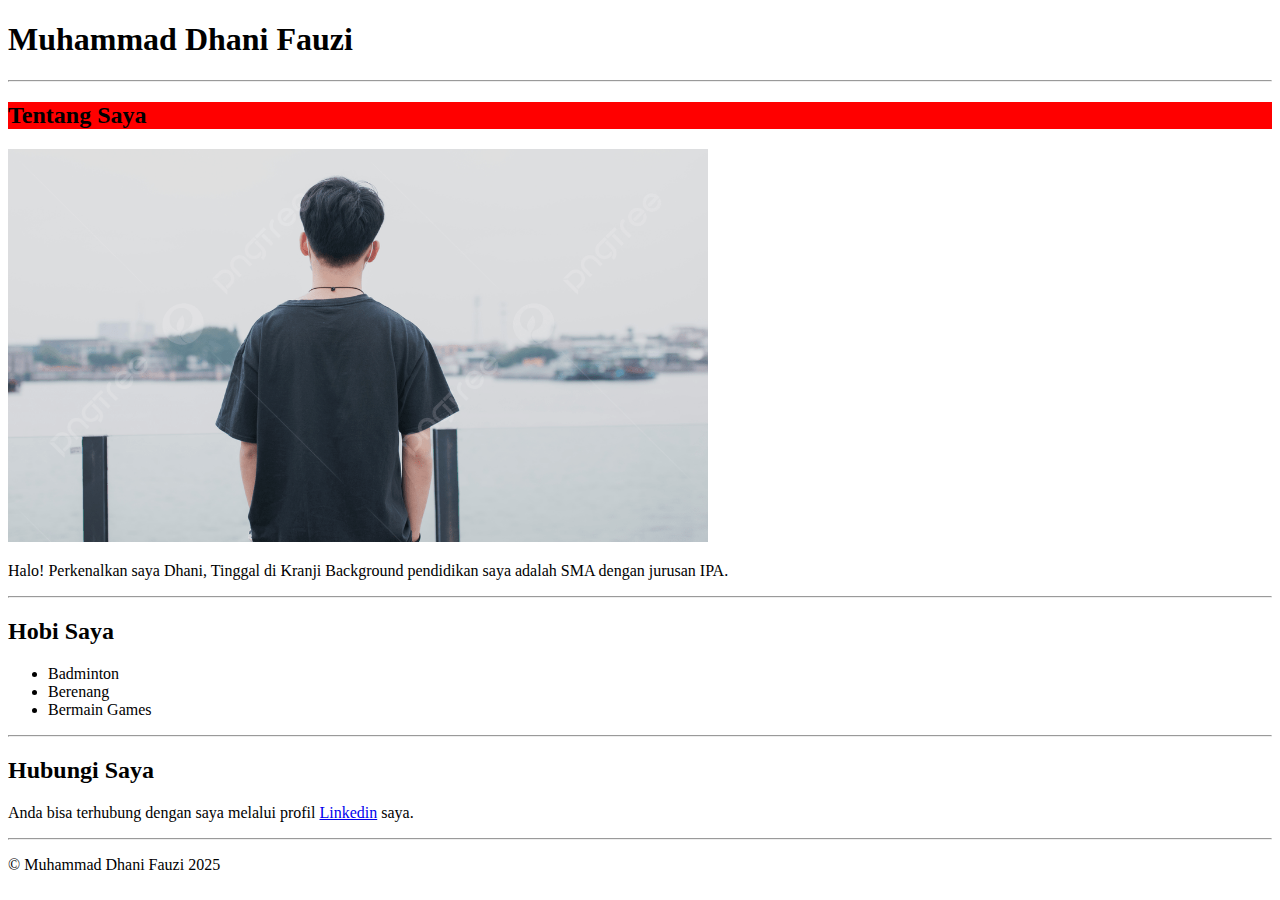
<file: Pembelajaran1/index.html>
<!DOCTYPE html>
<html lang="en">
<head>
    <meta charset="UTF-8">
    <meta name="viewport" content="width=device-width, initial-scale=1.0">
    <title>Portofolio</title>
    <link rel="stylesheet" href="style.css">
    <h1> Muhammad Dhani Fauzi</h1>
    <hr>
</head>
<body>
    <section>
        <h2 class="warna">Tentang Saya</h2>
         <img src="asset/FotoOrang.jpg" alt="FotoRandom" width="700">
             <p>Halo! Perkenalkan saya Dhani, Tinggal di Kranji Background pendidikan saya adalah SMA dengan jurusan IPA.</p>
    </section>
    <hr>
    <section>
         <h2> Hobi Saya</h2>
            <ul>
                <li> Badminton </li>
                <li> Berenang </li>
                <li> Bermain Games </li>
            </ul>
    </section>
    <hr>
    <section>
        <h2>Hubungi Saya</h2>
            <p> Anda bisa terhubung dengan saya melalui profil <a href="https://www.linkedin.com/in/muhammaddhanifauzi/">Linkedin</a> saya. </p>
    </section>
    <hr>
    <footer>
        <p>&copy; Muhammad Dhani Fauzi 2025</p>
    </footer>
</body>
</html>
</file>
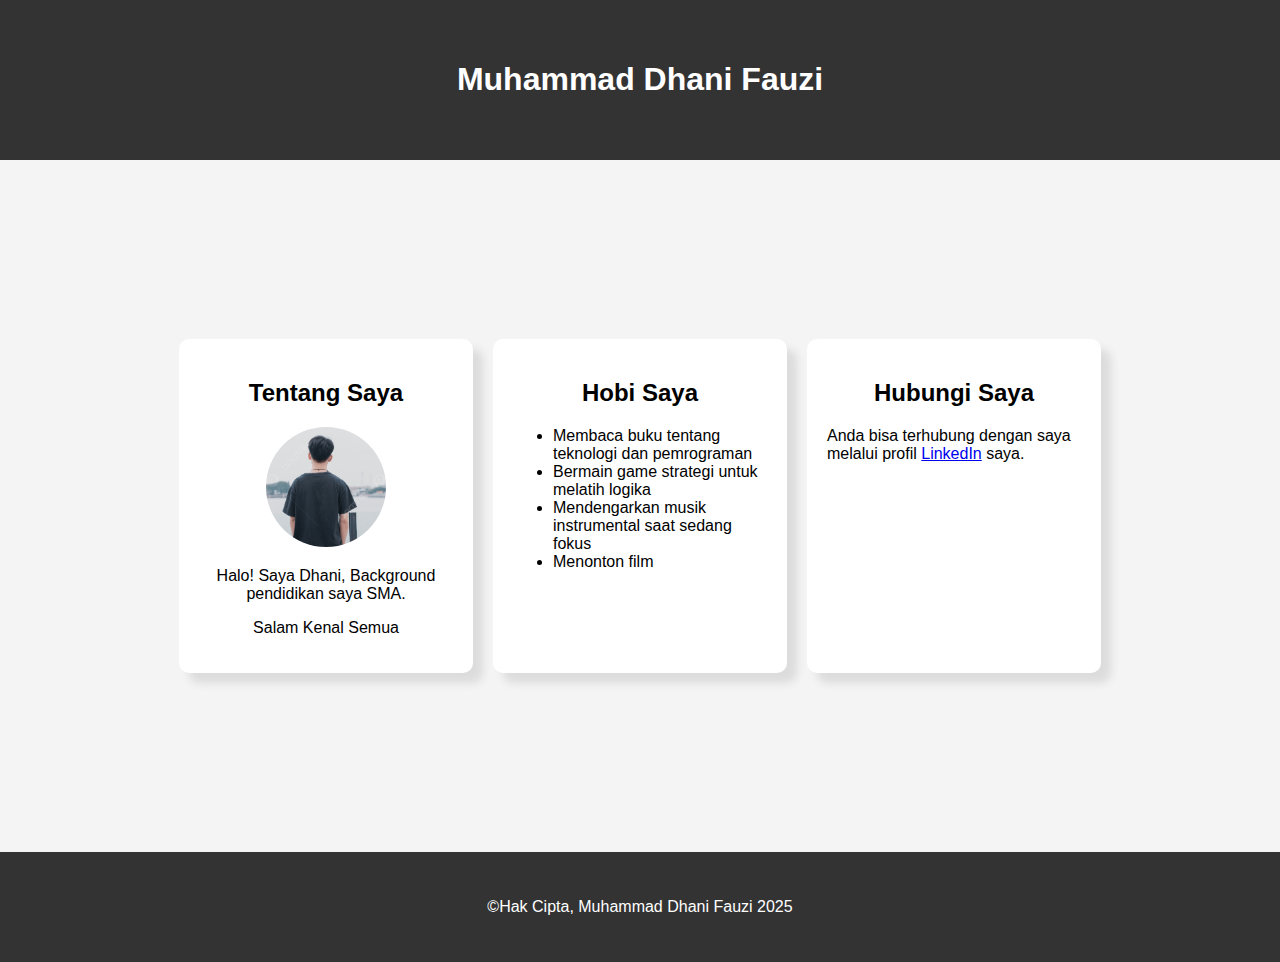
<file: Pembelajaran2/index.html>
<!DOCTYPE html>
<html lang="id">
<head>
    <meta charset="UTF-8">
    <meta name="viewport" content="width=device-width, initial-scale=1.0">
    <title>Portofolio</title>
    <link rel="stylesheet" href="style.css">
</head>
<body>
    <header>
        <h1>Muhammad Dhani Fauzi</h1>
    </header>

    <main class="container">
        <section class="card tentang-saya">
            <h2>Tentang Saya</h2>
            <img src="FotoOrang.jpg" alt="FotoOrang" class="profile-img">
            <p>Halo! Saya Dhani, Background pendidikan saya SMA.</p>
            <p>Salam Kenal Semua</p>
        </section>

        <section class="card hobi-saya">
            <h2>Hobi Saya</h2>
            <ul>
                <li>Membaca buku tentang teknologi dan pemrograman</li>
                <li>Bermain game strategi untuk melatih logika</li>
                <li>Mendengarkan musik instrumental saat sedang fokus</li>
                <li>Menonton film</li>
            </ul>
        </section>

        <section class="card hubungi-saya">
            <h2>Hubungi Saya</h2>
            <p>Anda bisa terhubung dengan saya melalui profil <a href="https://www.linkedin.com/in/muhammaddhanifauzi/">LinkedIn</a> saya.</p>
        </section>
    </main>

    <footer>
        <p>&copy;Hak Cipta, Muhammad Dhani Fauzi 2025</p>
    </footer>
</body>
</html>
</file>
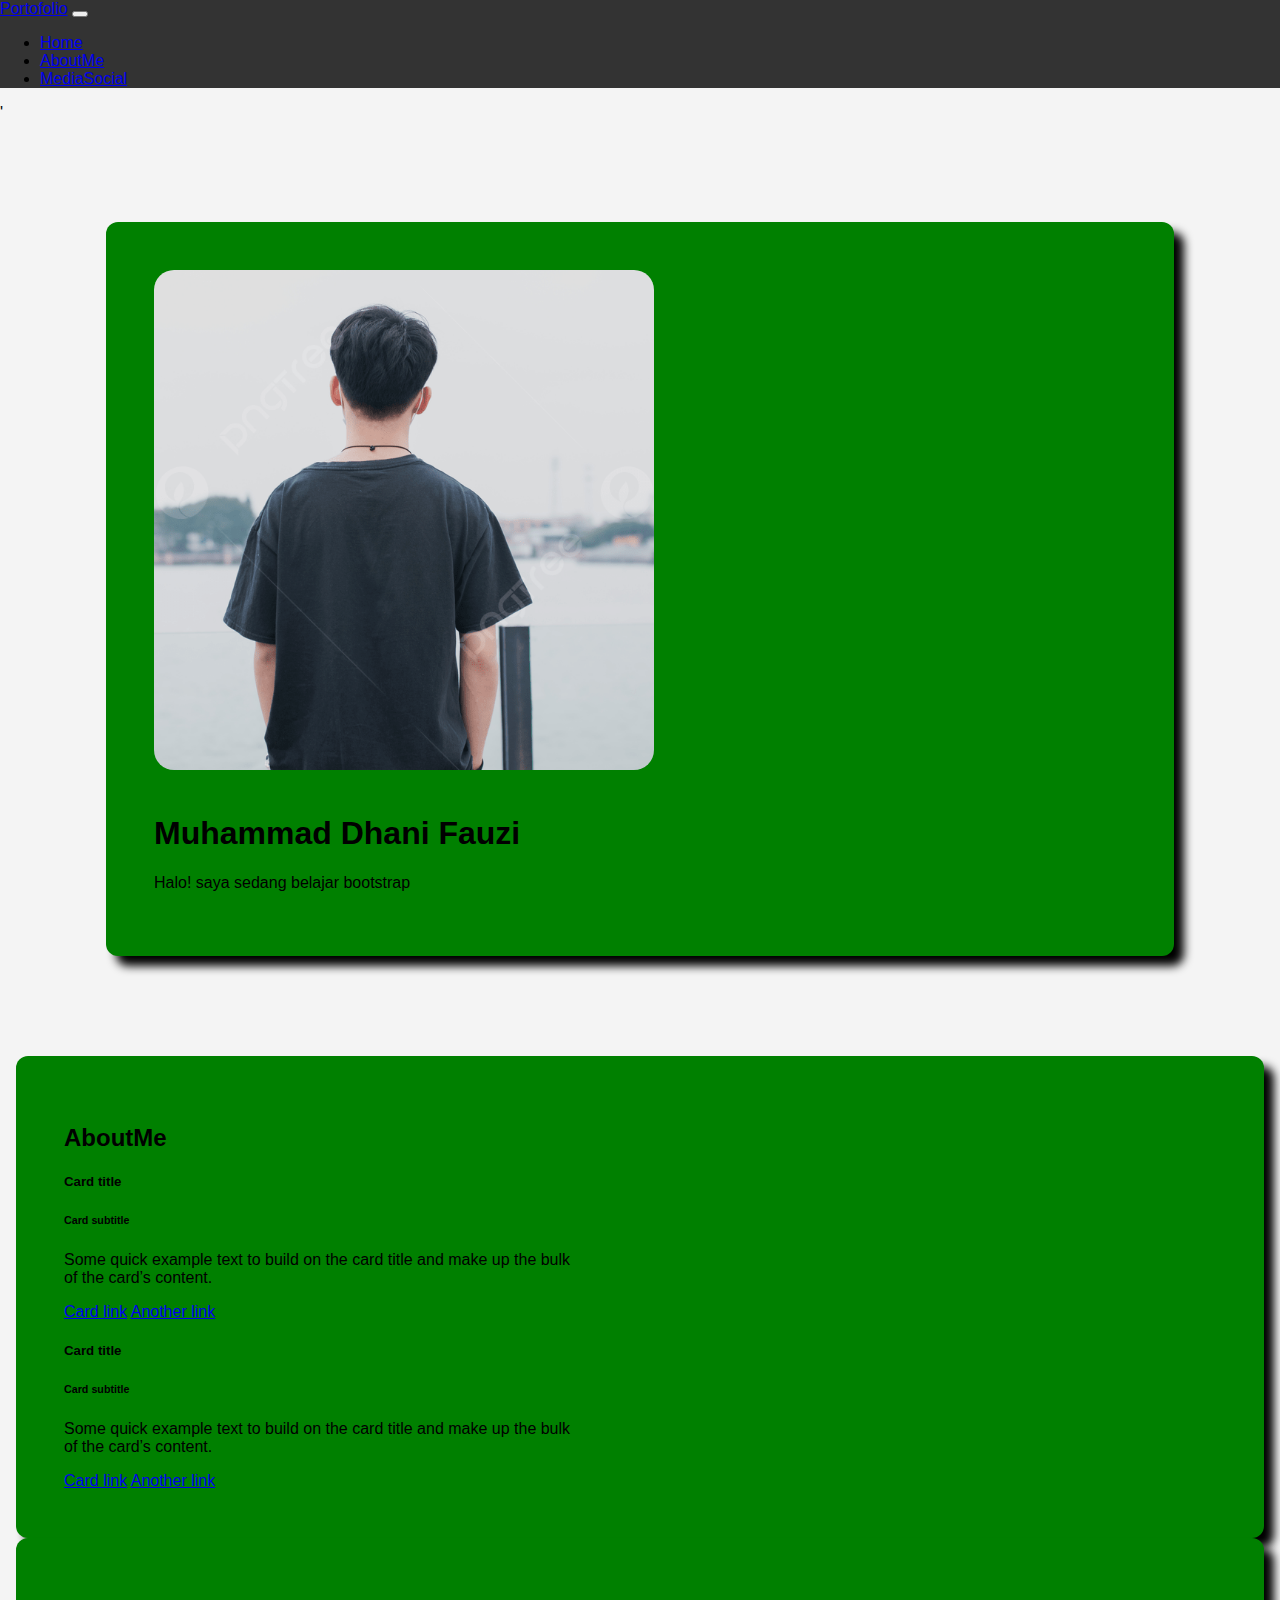
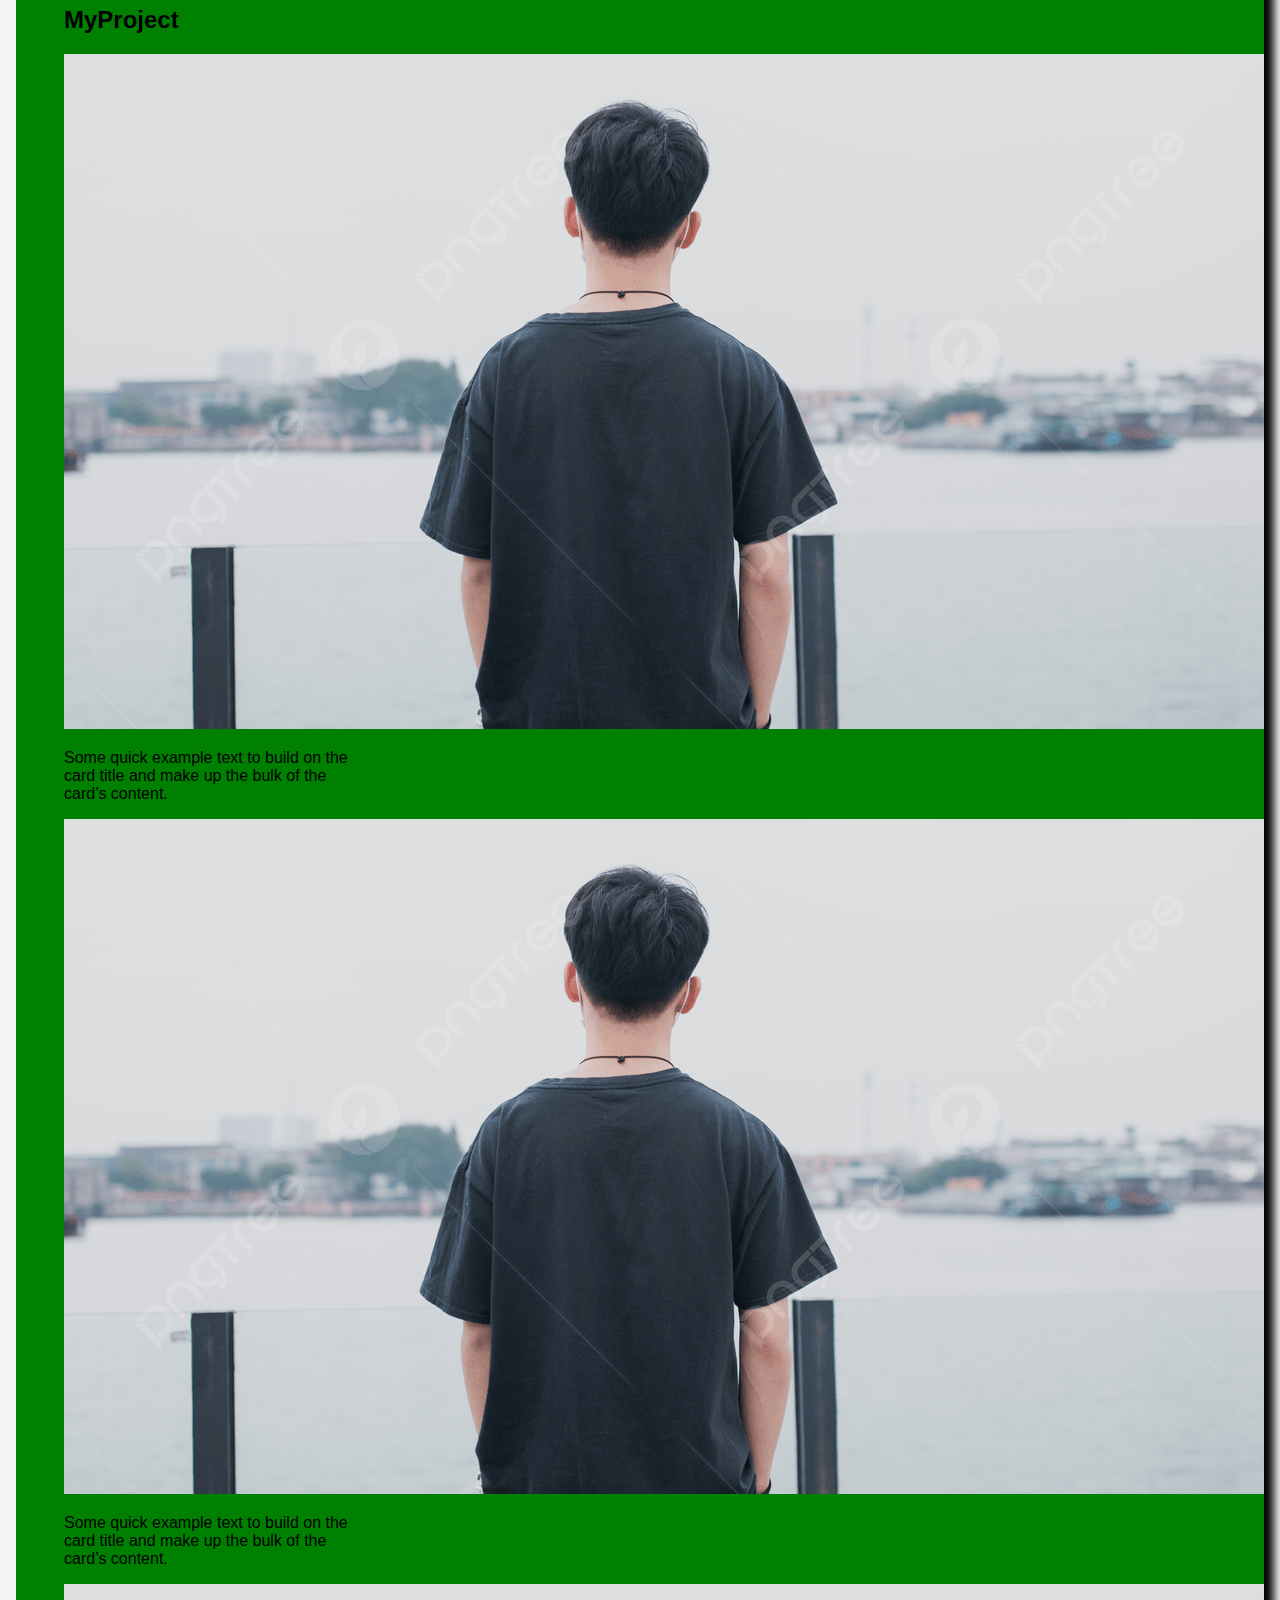
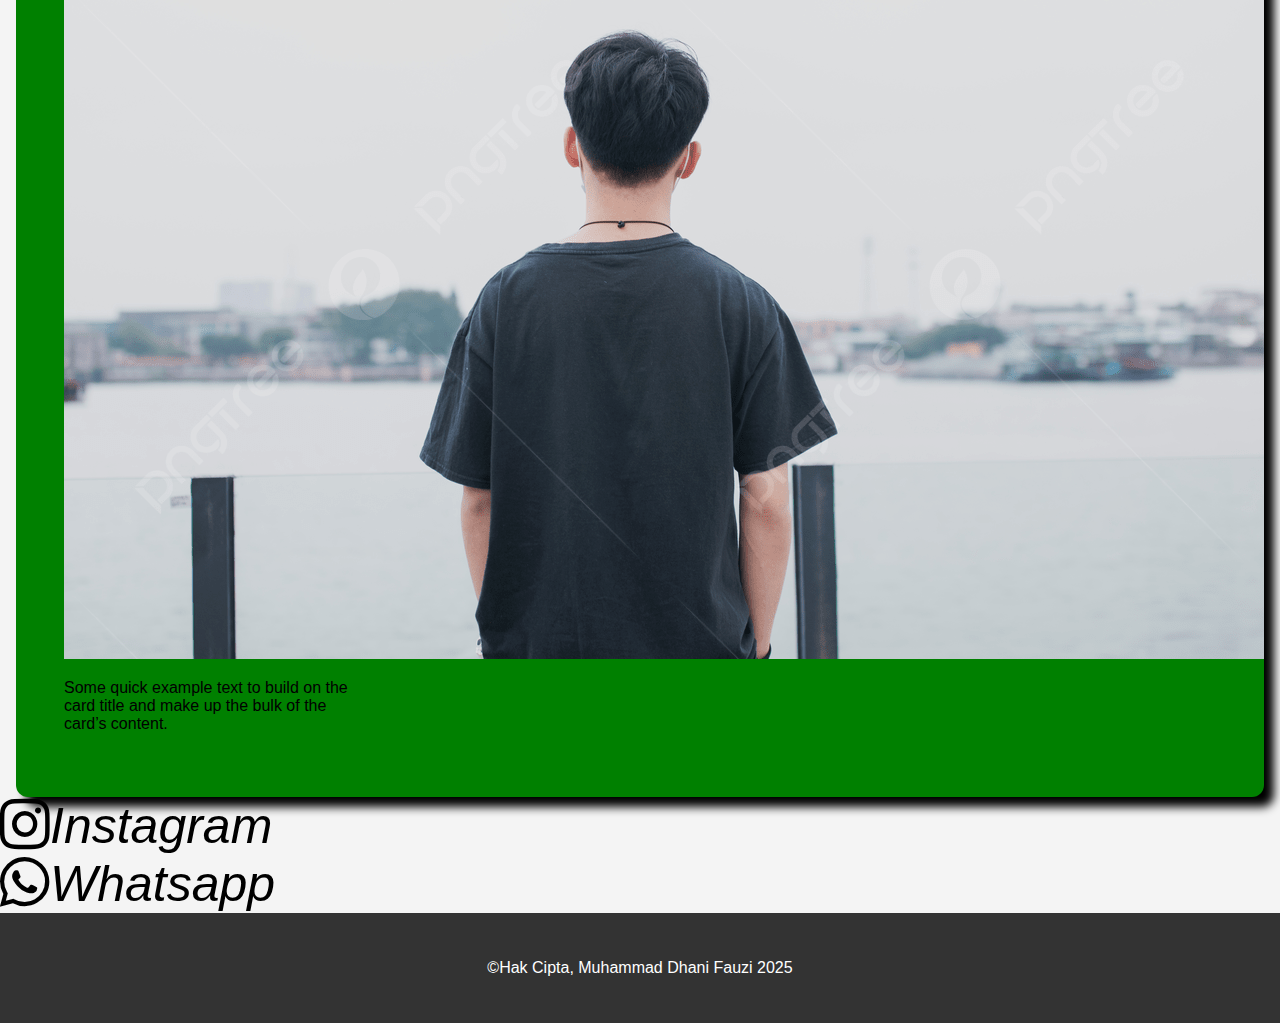
<file: Pembelajaran3-salah/index.html>
<!doctype html>
<html lang="en">

<head>
    <meta charset="utf-8">
    <meta name="viewport" content="width=device-width, initial-scale=1">
    <title>Profil Kemnaker</title>
    <link href="https://cdn.jsdelivr.net/npm/bootstrap@5.3.7/dist/css/bootstrap.min.css" rel="stylesheet"
        integrity="sha384-LN+7fdVzj6u52u30Kp6M/trliBMCMKTyK833zpbD+pXdCLuTusPj697FH4R/5mcr" crossorigin="anonymous">
    <link rel="stylesheet" href="https://cdn.jsdelivr.net/npm/bootstrap-icons@1.13.1/font/bootstrap-icons.min.css">
    <link rel="stylesheet" href="style.css">
</head>

<body>
    <!-- NAVBAR -->
    <nav class="navbar navbar-expand-lg navbar-dark shadow">
        <div class="container">
            <a class="navbar-brand" href="#">Portofolio</a>
            <button class="navbar-toggler" type="button" data-bs-toggle="collapse" data-bs-target="#navbarNav"
                aria-controls="navbarNav" aria-expanded="false" aria-label="Toggle navigation">
                <span class="navbar-toggler-icon"></span>
            </button>
            <div class="collapse navbar-collapse" id="navbarNav">
                <ul class="navbar-nav">
                    <li class="nav-item">
                        <a class="nav-link active" aria-current="page" href="#">Home</a>
                    </li>
                    <li class="nav-item">
                        <a class="nav-link" href="#">AboutMe</a>
                    </li>
                    <li class="nav-item">
                        <a class="nav-link" href="#">MediaSocial</a>
                    </li>
                </ul>
            </div>
        </div>
    </nav>

    <!-- JUMBOTRON -->'
    <section class="jumbotron jumbotron-fluid text-center profil">
        <div class="container-x">
            <img src="FotoOrang.jpg" alt="" width="500px" class="profile-img">
            <div class="container">
                <h1 class="display-4">Muhammad Dhani Fauzi</h1>
                <p class="lead">Halo! saya sedang belajar bootstrap </p>
            </div>
        </div>
    </section>

    <!-- ABOUTME -->
    <section id="about">
        <div class="container container-x">
            <div class="row text-center">
                <div class="col">
                    <h2>AboutMe</h2>
                </div>
                    <div class="row">
                        <div class="col">
                            <div class="card" style="width: 32rem;">
                                <div class="card-body">
                                    <h5 class="card-title">Card title</h5>
                                    <h6 class="card-subtitle mb-2 text-body-secondary">Card subtitle</h6>
                                    <p class="card-text">Some quick example text to build on the card title and make up
                                        the
                                        bulk of the card’s content.</p>
                                    <a href="#" class="card-link">Card link</a>
                                    <a href="#" class="card-link">Another link</a>
                                </div>
                            </div>
                        </div>
                        <div class="col">
                            <div class="card" style="width: 32rem;">
                                <div class="card-body">
                                    <h5 class="card-title">Card title</h5>
                                    <h6 class="card-subtitle mb-2 text-body-secondary">Card subtitle</h6>
                                    <p class="card-text">Some quick example text to build on the card title and make up
                                        the
                                        bulk of the card’s content.</p>
                                    <a href="#" class="card-link">Card link</a>
                                    <a href="#" class="card-link">Another link</a>
                                </div>
                            </div>
                        </div>
                    </div>
            </div>
        </div>
    </section>

    <!-- PROJECT -->
    <section id="project">
        <div class="container container-x my-project">
            <div class="row">
                <div class="col text-center">
                    <h2>MyProject</h2>
                </div>
            </div>
            <div class="row">
                <!-- GAMBAR 1 -->
                <div class="col-4">
                    <div class="card" style="width: 18rem;">
                        <img src="FotoOrang.jpg" class="card-img-top" alt="...">
                        <div class="card-body">
                            <p class="card-text">Some quick example text to build on the card title and make up the bulk
                                of the card’s content.</p>
                        </div>
                    </div>
                </div>
                <!-- GAMBAR 2 -->
                <div class="col-4">
                    <div class="card" style="width: 18rem;">
                        <img src="FotoOrang.jpg" class="card-img-top" alt="...">
                        <div class="card-body">
                            <p class="card-text">Some quick example text to build on the card title and make up the bulk
                                of the card’s content.</p>
                        </div>
                    </div>
                </div>
                <!-- GAMBAR 3 -->
                <div class="col-4">
                    <div class="card" style="width: 18rem;">
                        <img src="FotoOrang.jpg" class="card-img-top" alt="...">
                        <div class="card-body">
                            <p class="card-text">Some quick example text to build on the card title and make up the bulk
                                of the card’s content.</p>
                        </div>
                    </div>
                </div>
            </div>
        </div>
    </section>

    <!-- MEDIA SOCIAL -->
    <div class="col">
        <i class="bi bi-instagram" style="font-size: 50px;">Instagram</i>
    </div>
    <div class="col">
        <i class="bi bi-whatsapp" style="font-size: 50px;">Whatsapp</i>
    </div>

    <!-- FOOTER -->
    <div class="footer">
        <p>&copy;Hak Cipta, Muhammad Dhani Fauzi 2025</p>
    </div>

    <script src="https://cdn.jsdelivr.net/npm/bootstrap@5.3.7/dist/js/bootstrap.bundle.min.js"
        integrity="sha384-ndDqU0Gzau9qJ1lfW4pNLlhNTkCfHzAVBReH9diLvGRem5+R9g2FzA8ZGN954O5Q"
        crossorigin="anonymous"></script>
</body>

</html>
</file>
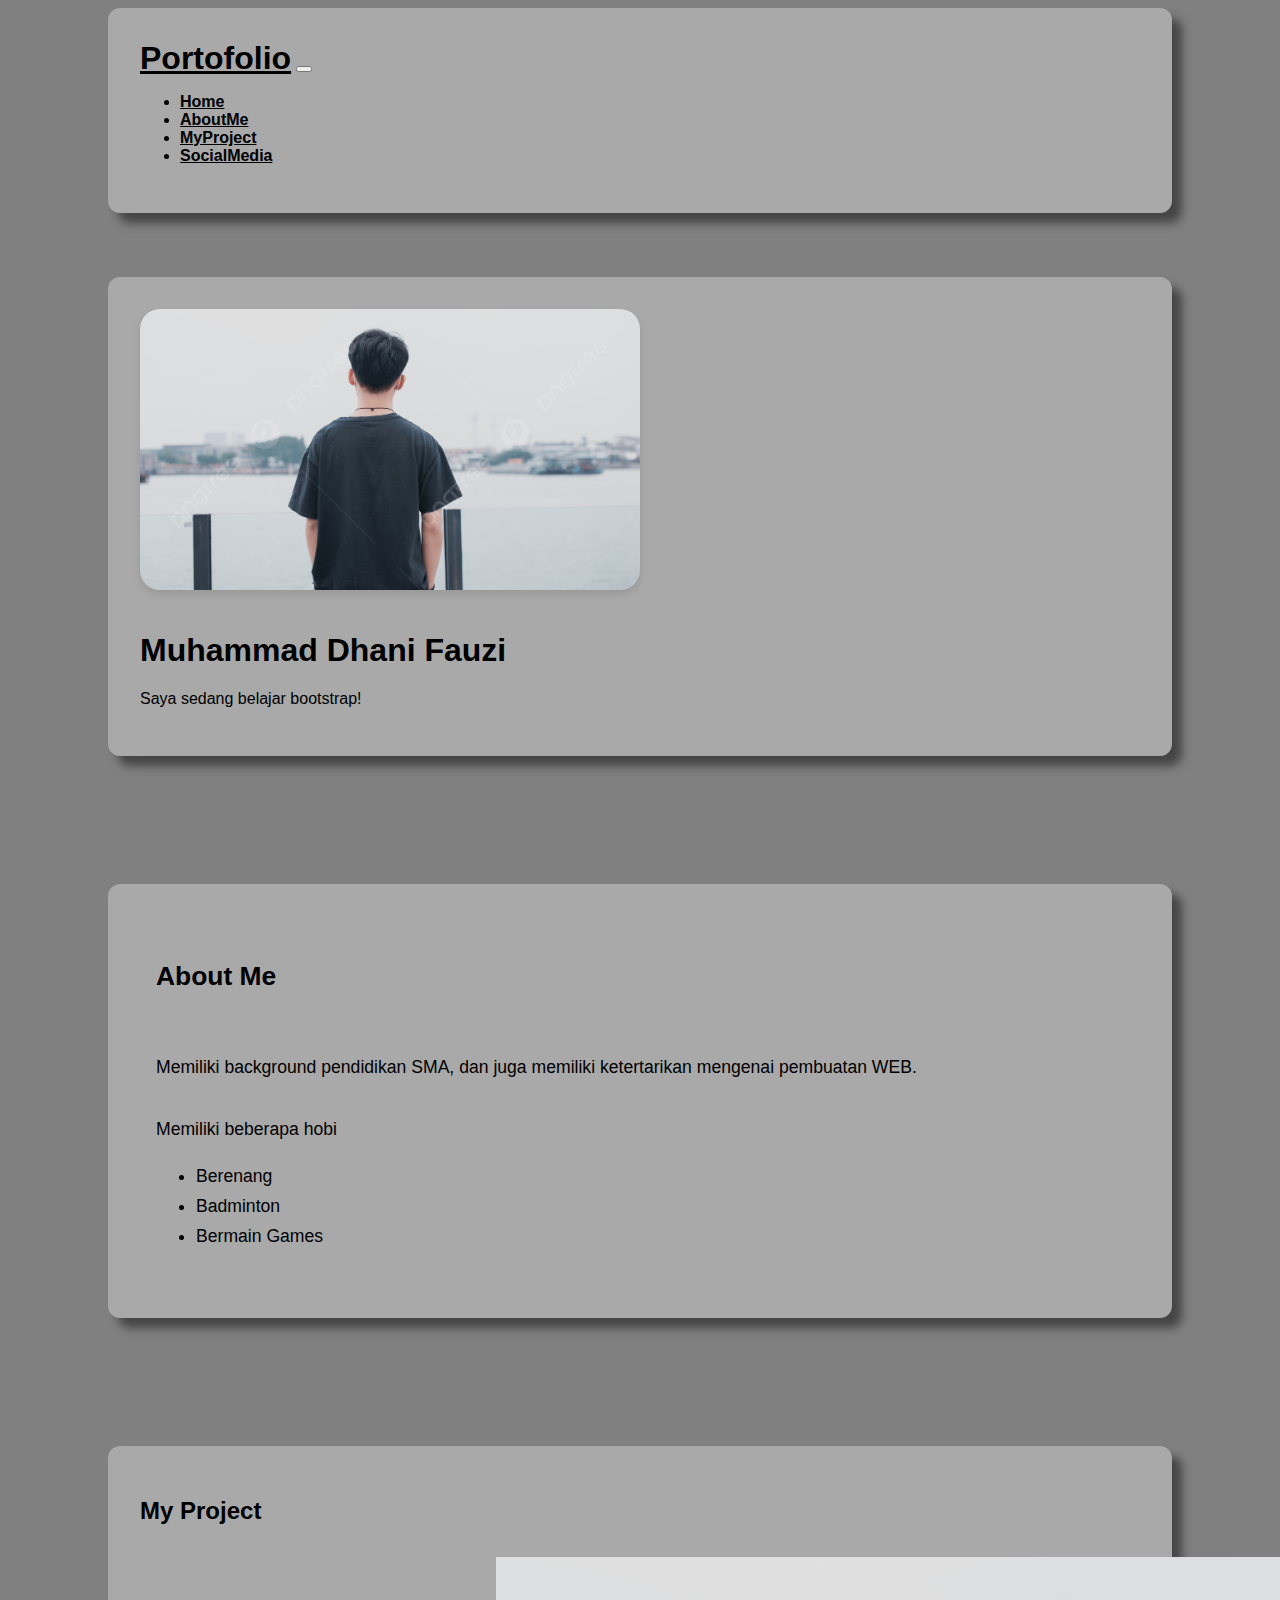
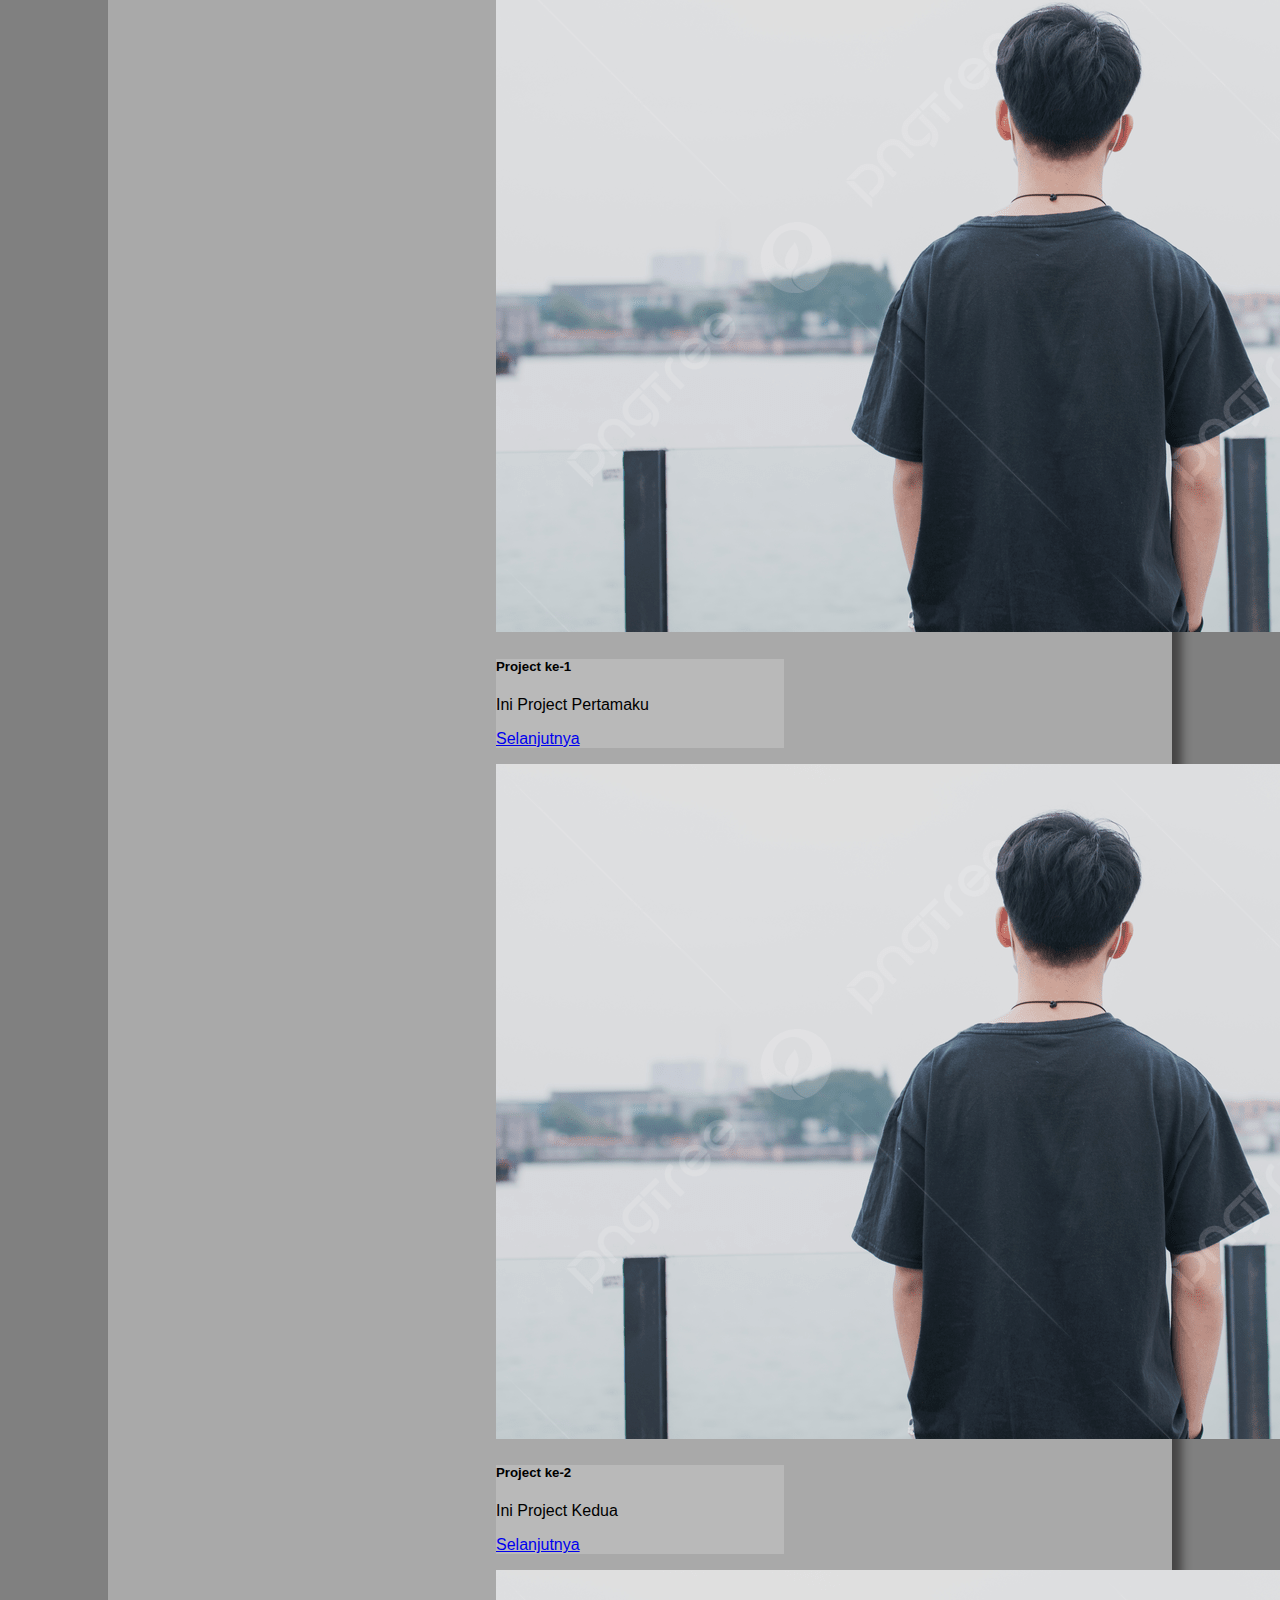
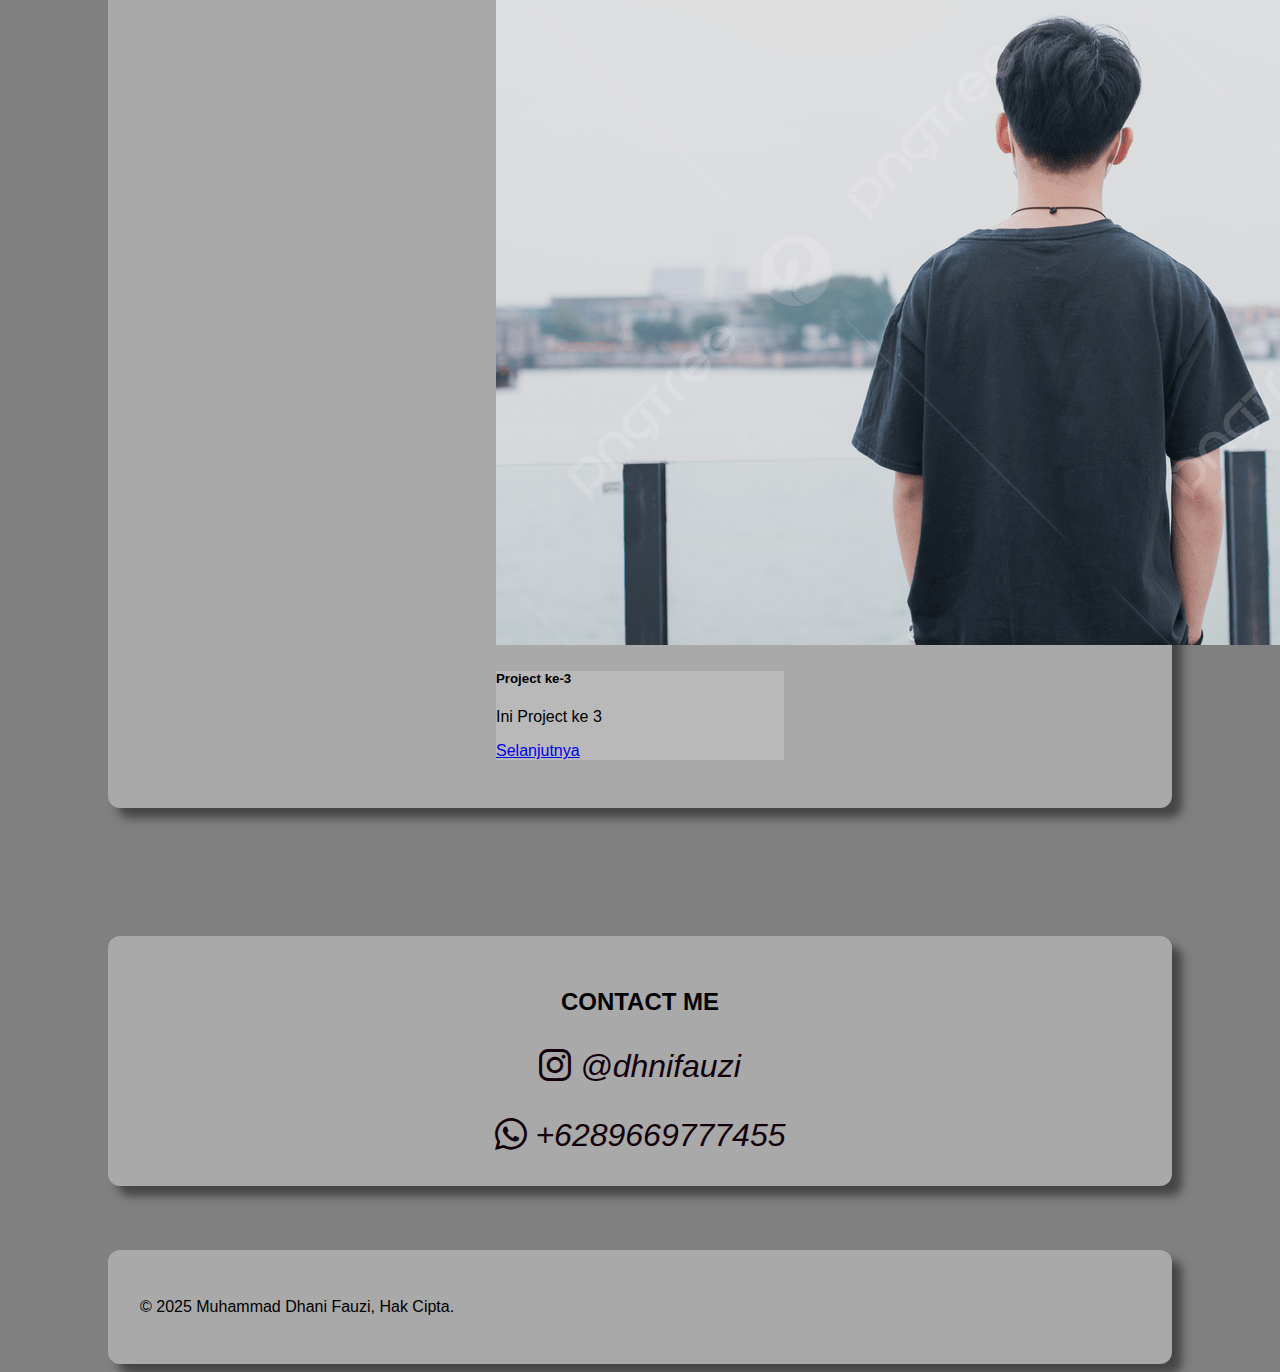
<file: pembelajaran3/index.html>
<!doctype html>
<html lang="en">

<head>
    <meta charset="utf-8">
    <meta name="viewport" content="width=device-width, initial-scale=1">
    <title>Bootstrap demo</title>
    <link href="https://cdn.jsdelivr.net/npm/bootstrap@5.3.7/dist/css/bootstrap.min.css" rel="stylesheet"
        integrity="sha384-LN+7fdVzj6u52u30Kp6M/trliBMCMKTyK833zpbD+pXdCLuTusPj697FH4R/5mcr" crossorigin="anonymous">
    <link rel="stylesheet" href="https://cdn.jsdelivr.net/npm/bootstrap-icons@1.13.1/font/bootstrap-icons.min.css">
    <link rel="stylesheet" href="style.css">

</head>

<body>
    <!-- NAVBAR START -->
    <nav class="navbar navbar-expand-lg shadow container" style="background-color: darkgray;">
        <a class="navbar-brand" style="color: black;" href="#">Portofolio</a>
        <button class="navbar-toggler" type="button" data-bs-toggle="collapse" data-bs-target="#navbarNav"
            aria-controls="navbarNav" aria-expanded="false" aria-label="Toggle navigation">
            <span class="navbar-toggler-icon"></span>
        </button>
        <div class="collapse navbar-collapse" id="navbarNav">
            <ul class="navbar-nav">
                <li class="nav-item">
                    <a class="nav-link active" href="#">Home</a>
                </li>
                <li class="nav-item">
                    <a class="nav-link" href="#about">AboutMe</a>
                </li>
                <li class="nav-item">
                    <a class="nav-link" href="#project">MyProject</a>
                </li>
                <li class="nav-item">
                    <a class="nav-link" href="#socialmedia">SocialMedia</a>
                </li>
            </ul>
        </div>
    </nav>
    <!-- NAVBAR END -->
    <!-- JUMBATRON START -->
    <section class="jumbotron jumbotron-fluid text-center">
        <div class="container">
            <img src="FotoOrang.jpg" alt="FotoRandom" width="500px" class="img-fluid">
            <h1 class="display-4" style="font-weight: bold;">Muhammad Dhani Fauzi</h1>
            <p class="lead">Saya sedang belajar bootstrap!</p>
        </div>
    </section>
    <!-- JUMBATRON END -->

    <!-- ABOUTME START -->
    <section id="about">
        <div class="container">
            <div class="row text-center">
                <div class="col">
                    <h2>About Me</h2>
                </div>
            </div>
    <!-- ROW 2 START-->
            <div class="row">
                <div class="col">Memiliki background pendidikan SMA, dan juga memiliki ketertarikan mengenai pembuatan WEB.
                </div>
                <div class="col">Memiliki beberapa hobi
                    <ul>
                        <li> Berenang </li>
                        <li> Badminton </li>
                        <li> Bermain Games </li>
                    </ul>
                </div>
            </div>
        </div>
    </section>
    <!-- ROW 2 END -->
    <!-- ABOUTME END -->

    <!-- PROJECT START -->
    <section id="project">
        <div class="container text-center">
            <div class="row">
                <div class="col">
                    <h2>My Project</h2>
                </div>
            </div>
            <div class="row">
    <!-- GAMBAR 1 START -->
                <div class="col">
                    <div class="card" style="width: 18rem;">
                        <img src="FotoOrang.jpg" class="card-img-top" alt="...">
                        <div class="card-body" style="background-color: rgb(185, 185, 185);">
                            <h5 class="card-title">Project ke-1</h5>
                            <p class="card-text">
                            <p>Ini Project Pertamaku</p>
                            <a href="#" class="btn btn-primary">Selanjutnya</a>
                        </div>
                    </div>
                </div>
    <!-- GAMBAR 1 END -->
    <!-- GAMBAR 2 START -->
                <div class="col">
                    <div class="card" style="width: 18rem;">
                        <img src="FotoOrang.jpg" class="card-img-top" alt="...">
                        <div class="card-body" style="background-color: rgb(185, 185, 185);">
                            <h5 class="card-title">Project ke-2</h5>
                            <p class="card-text">
                            <p>Ini Project Kedua</p>
                            <a href="#" class="btn btn-primary">Selanjutnya</a>
                        </div>
                    </div>
                </div>
    <!-- GAMBAR 2 END -->
    <!-- GAMBAR 3 START -->
                <div class="col">
                    <div class="card" style="width: 18rem;">
                        <img src="FotoOrang.jpg" class="card-img-top" alt="...">
                        <div class="card-body" style="background-color: rgb(185, 185, 185);">
                            <h5 class="card-title">Project ke-3</h5>
                            <p class="card-text">
                            <p>Ini Project ke 3</p>
                            <a href="#" class="btn btn-primary">Selanjutnya</a>
                        </div>
                    </div>
                </div>
            </div>
        </div>
    </section>
    <!-- GAMBAR 3 END -->
    <!-- PROJECT END -->

    <!-- SOCIAL MEDIA START -->
    <section>
        <div class="container sosialmedia" id="socialmedia">
            <h2 style="text-align: center;">CONTACT ME</h2>
            <a href="https://instagram.com" style="text-decoration: none;">
        <i class="bi bi-instagram fs-1"> @dhnifauzi</i>
        </a>
        <a href="https://api.whatsapp.com/" style="text-decoration: none;">
        <i class="bi bi-whatsapp"> +6289669777455</i>
        </a>
    </div>
    </section>
    <!-- SOCIAL MEDIA END -->

    <script src="https://cdn.jsdelivr.net/npm/bootstrap@5.3.7/dist/js/bootstrap.bundle.min.js"
        integrity="sha384-ndDqU0Gzau9qJ1lfW4pNLlhNTkCfHzAVBReH9diLvGRem5+R9g2FzA8ZGN954O5Q"
        crossorigin="anonymous"></script>
</body>

<!-- FOOTER START -->

<footer class=" text-black text-center">
    <div class="container">
        <p class="mb-1">&copy; 2025 Muhammad Dhani Fauzi, Hak Cipta.</p>
    </div>
</footer>

<!-- FOOTER END -->

</html>
</file>
<file: Pembelajaran1/style.css>
.warna {
    background-color: red;
}
</file>
<file: Pembelajaran2/style.css>
body {
    font-family: Arial, sans-serif;
    background-color: #f4f4f4;
    margin: 0;
    padding: 0;
}

header {
    background-color: #333;
    color: white;
    text-align: center;
    padding: 30px 0;
}

header h1 {
    display: inline-block;
    padding: 10px;
}

.container {
    display: flex;
    flex-wrap: wrap;
    justify-content: center;
    gap: 20px;
    padding: 179px;
}

.card {
    background-color: white;
    padding: 20px;
    max-width: 350px;
    border-radius: 10px;
    box-shadow: 10px 10px 10px rgba(0,0,0,0.1);
    flex: 1;
    transition: transform 0.3s ease, box-shadow 0.3s ease; 
}

.card:hover {
    transform: scale(1.05);
    box-shadow: 0 12px 24px rgba(0, 0, 0, 0.2); 
}

.profile-img {
    width: 120px;
    height: 120px;
    border-radius: 100%;
    margin: auto;
    object-fit: cover;
}

.tentang-saya {
    text-align: center; 
}

.hobi-saya h2 {
    text-align: center;
}

.hubungi-saya h2 {
    text-align: center;
}

footer {
    background-color: #333;
    color: white;
    text-align: center;
    padding: 30px 0;
}

@media (max-width: 768px) {
    .container {
        flex-direction: column;
        padding: 20px;
        align-items: center;
    }

    .card {
        max-width: 90%;
    }

    header h1 {
        font-size: 24px;
    }

    .profile-img {
        width: 100px;
        height: 100px;
    }
}

@media (max-width: 480px) {
    .container {
        padding: 10px;
    }

    header h1 {
        font-size: 20px;
    }

    footer {
        font-size: 14px;
    }
}
</file>
<file: Pembelajaran3-salah/style.css>
body {
    font-family: Arial, sans-serif;
    background-color: #f4f4f4;
    margin: 0;
    padding: 0;
}

.profil {
    margin: 100px;
}

.footer {
    background-color: #333;
    color: white;
    text-align: center;
    padding: 30px 0;
}

.navbar {
    background-color: #333;
}

.container-x {
    width: 90%;
    max-width: 1200px;
    margin: auto;
    background-color: green;
    border-radius: 12px;
    box-shadow: 10px 10px 10px;
    padding: 3rem;
}

.jumbotron img {
    width: 500px;
    height: 500px;
    border-radius: 20px;
    margin: auto;
    object-fit: cover;
    margin-bottom: 20px;
}
</file>
<file: pembelajaran3/style.css>
body {
  background-color: gray;
  font-family: Arial, sans-serif;
  color: #333;
}

.container {
  width: 90%;
  color: black;
  max-width: 1000px;
  margin: auto;
  padding: 2rem;
  background-color: darkgray;
  border-radius: 12px;
  box-shadow: 10px 10px 10px #403f3fe8;
  
}

.jumbotron img {
  border-radius: 20px;
  margin-bottom: 1rem;
  box-shadow: 0 4px 8px rgba(0, 0, 0, 0.1);
}

.navbar-brand {
  font-size: 2rem;
  font-weight: bold;
}

.collapse{
  font-size: 1rem;
  font-weight: bold;
}
  
section {
  padding: 4rem;
}

#about .col {
  padding: 1rem;
  font-size: 1.1rem;
  line-height: 1.7;
}

.card {
  transition: transform 0.3s ease, box-shadow 0.3s ease;
  margin: 1rem auto;
}

.card:hover {
  transform: translateY(-8px);
  box-shadow: 0 10px 20px rgba(0, 0, 0, 0.2);
}

#project h2 {
  margin-bottom: 2rem;
}

section i {
  display: block;
  text-align: center;
  margin-top: 2rem;
  font-size: 2rem;
  color: #11000a;
  transition: color 0.3s ease;
}

section i:hover {
  color: #ff004c;
}

/* Responsive fix */
@media (max-width: 768px) {
  .row .col {
    margin-bottom: 2rem;
  }
}

.collapse ul li a {
    color: black;
}

.container h2 {
    font-weight: bold;
}
</file>
